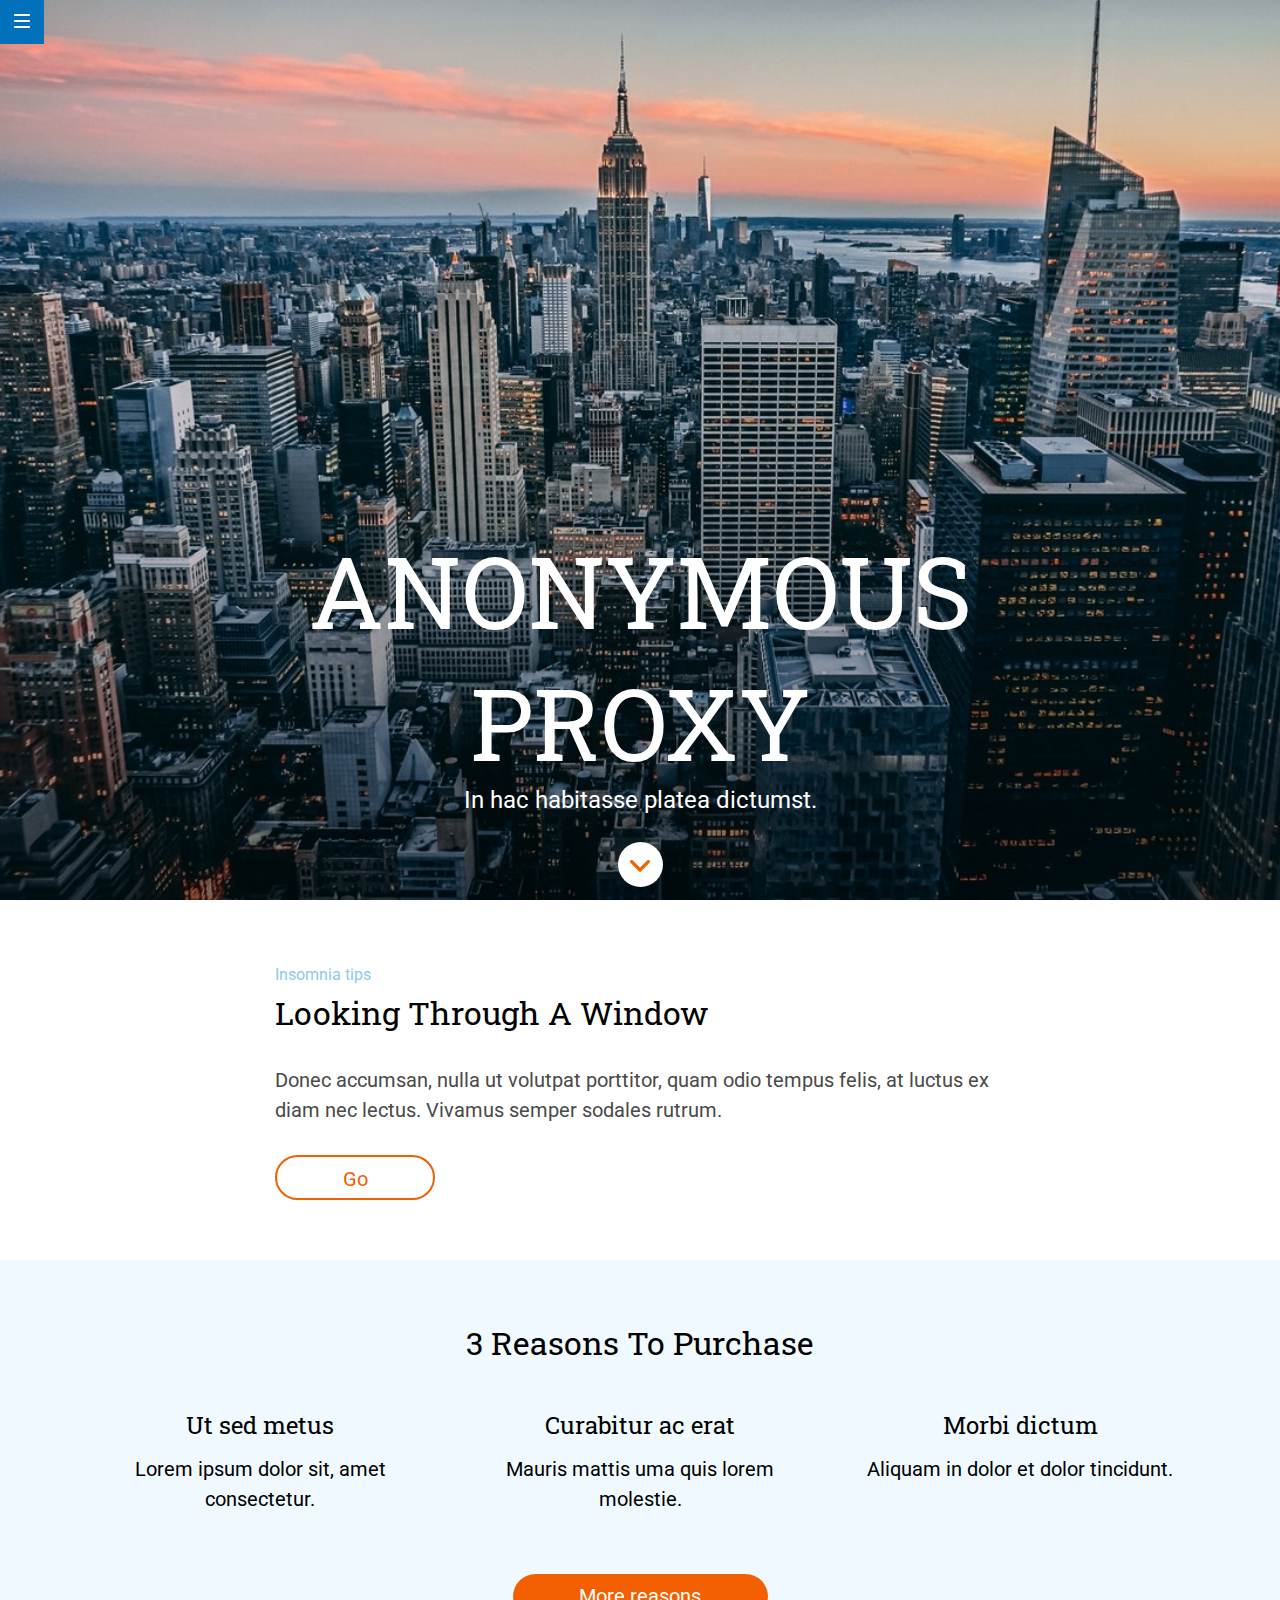
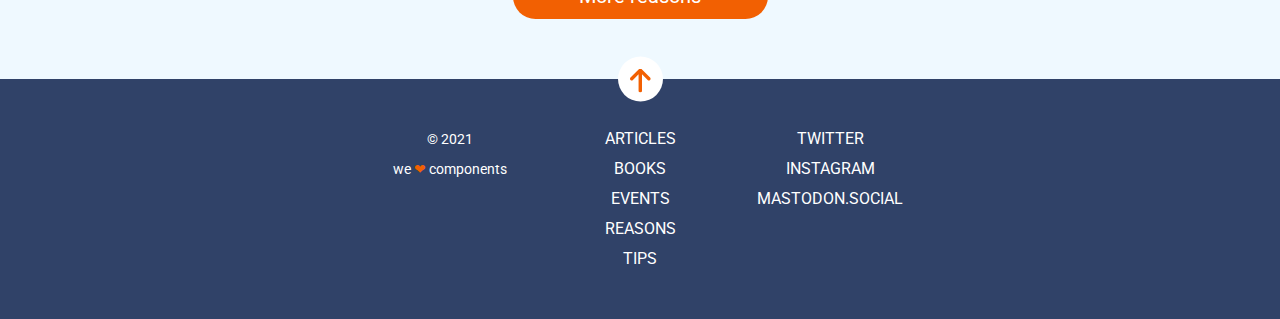
<file: docs/index.html>
<!DOCTYPE html>
<html lang="es">
  <head>
    <meta charset="UTF-8" />
    <meta name="viewport" content="width=device-width, initial-scale=1" />
    <title>Ev. Final Patricia Vaquero</title>
    <link rel="preconnect" href="https://fonts.gstatic.com" />
    <link
      href="https://fonts.googleapis.com/css2?family=Roboto+Slab:wght@700&display=swap"
      rel="stylesheet"
    />
    <link
      href="https://fonts.googleapis.com/css2?family=Roboto&display=swap"
      rel="stylesheet"
    />
    <link rel="stylesheet" href="./assets/css/main.css" />
    <link rel="icon" href="./assets/images/favicon.png" />
  </head>

  <body>
    <header class="page__header">
      <nav>
        <a href="https://adalab.es/" title="Go to Adalab.es" class="header__menu">
          <img
            src="./assets/images/ico-menu.svg"
            alt="Logo de menú"
            title="Go to Adalab.es"
            class="header__menu--image"
          />
        </a>
      </nav>
    </header>

    <main class="page__main" id="main">
      <section class="hero">
        <h1 class="hero__title">Anonymous proxy</h1>
        <h2 class="hero__subtitle">In hac habitasse platea dictumst.</h2>
        <a
          href="./index.html#section-reasons"
          class="hero__button"
          title="3 Reasons To Purchase"
        >
          <img
            src="./assets/images/ico-scroll-down.svg"
            alt="3 Reasons To Purchase"
            class="hero__button--icon"
          />
        </a>
      </section>

      <section class="section-tips">
        <h3 class="section-tips__subtitle">Insomnia tips</h3>
        <h2 class="section-tips__title">Looking through a window</h2>
        <p class="section-tips__text">
          Donec accumsan, nulla ut volutpat porttitor, quam odio tempus felis, at
          luctus ex diam nec lectus. Vivamus semper sodales rutrum.
        </p>
        <a href="https://adalab.es/" title="Go Adalab.es" class="section-tips__link"
          >Go</a
        >
      </section>

      <section class="section-reasons" id="section-reasons">
        <h2 class="section-reasons__title">3 Reasons to purchase</h2>
        <ul class="section-reasons__list">
          <li class="section-reasons__list--item item1">
            <article>
              <h3 class="section-reasons__list--item-title">Ut sed metus</h3>
              <p class="section-reasons__list--item-text">
                Lorem ipsum dolor sit, amet consectetur.
              </p>
            </article>
          </li>
          <li class="section-reasons__list--item item2">
            <article>
              <h3 class="section-reasons__list--item-title">Curabitur ac erat</h3>
              <p class="section-reasons__list--item-text">
                Mauris mattis uma quis lorem molestie.
              </p>
            </article>
          </li>
          <li class="section-reasons__list--item item3">
            <article>
              <h3 class="section-reasons__list--item-title">Morbi dictum</h3>
              <p class="section-reasons__list--item-text">
                Aliquam in dolor et dolor tincidunt.
              </p>
            </article>
          </li>
        </ul>
        <a
          href="https://adalab.es/"
          title="Go Adalab.es"
          class="section-reasons__link"
          >More reasons</a
        >
      </section>
    </main>

    <footer class="page__footer">
      <a href="./index.html#main" class="footer__button" title="Back to Top">
        <img
          src="./assets/images/ico-arrow.svg"
          alt="3 Reasons To Purchase"
          class="footer__button--icon"
        />
      </a>
      <div class="footer-flex">
        <nav class="footer-nav1">
          <ul class="footer-nav1__list">
            <li>
              <a
                href="https://adalab.es/"
                title="Go Adalab.es"
                class="footer-nav1__list--link link1"
              >
                Articles</a
              >
            </li>
            <li>
              <a
                href="https://adalab.es/"
                title="Go Adalab.es"
                class="footer-nav1__list--link link2"
              >
                Books</a
              >
            </li>
            <li>
              <a
                href="https://adalab.es/"
                title="Go Adalab.es"
                class="footer-nav1__list--link link3"
              >
                Events</a
              >
            </li>
            <li>
              <a
                href="https://adalab.es/"
                title="Go Adalab.es"
                class="footer-nav1__list--link link4"
              >
                Reasons</a
              >
            </li>
            <li>
              <a
                href="https://adalab.es/"
                title="Go Adalab.es"
                class="footer-nav1__list--link link5"
              >
                Tips</a
              >
            </li>
          </ul>
        </nav>
        <nav class="footer-nav2">
          <ul class="footer-nav2__list">
            <li>
              <a
                href="https://twitter.com/?lang=es"
                title="Go Twitter.com"
                class="footer-nav2__list--link link1"
                >Twitter</a
              >
            </li>
            <li>
              <a
                href="https://www.instagram.com/"
                title="Go Instagram.com"
                class="footer-nav2__list--link link2"
                >Instagram</a
              >
            </li>
            <li>
              <a
                href="https://mastodon.social/"
                title="Go Mastodon.social"
                class="footer-nav2__list--link link3"
                >Mastodon.social</a
              >
            </li>
          </ul>
        </nav>
        <div class="footer__copy">
          <small class="footer__copy--copy">
            &copy; 2021
            <p class="footer__copy--slogan">
              We <span class="footer__heart">&#10084;</span> components
            </p>
          </small>
        </div>
      </div>
    </footer>

  </body>
</html>
</file>
<file: docs/assets/css/main.css>
:root{font-size:16px}*{box-sizing:border-box}body{margin:0;padding:0;line-height:1}h1,h2,h3,h4,h5,h6,p,ul{margin:0;padding:0;font:inherit;vertical-align:baseline}table{border-collapse:collapse;border-spacing:0}.page__header{width:44px;height:44px;background-color:#0271bc;display:flex;align-items:center;justify-content:center;position:fixed;top:0;left:0}.header__menu{padding:12px}.header__menu--image{width:16px;height:14px}.hero{width:100%;height:100vh;box-sizing:border-box;background:url(../images/cover.jpg);background-size:cover;background-position:center;display:flex;flex-direction:column;align-items:center;justify-content:flex-end;padding:0 15px 53px}@media all and (min-width: 768px){.hero{padding:0 39px 45px}}@media all and (min-width: 1200px){.hero{padding:0 275px 13px}}.hero__title{width:100%;height:auto;word-spacing:100vw;font-family:"Roboto Slab";font-size:42px;font-style:bold;text-transform:uppercase;text-align:center;color:#fff;line-height:55px}@media all and (min-width: 768px){.hero__title{font-size:80px;line-height:106px}}@media all and (min-width: 1200px){.hero__title{font-size:100px;line-height:132px}}.hero__subtitle{font-family:"Roboto";font-size:16px;width:100%;height:auto;text-align:center;color:#fff;margin-top:10px}@media all and (min-width: 768px){.hero__subtitle{font-size:24px;margin-top:20px}}@media all and (min-width: 1200px){.hero__subtitle{margin-top:0px}}.hero__button{width:45px;height:45px;background-color:#fff;border-radius:50%;text-align:center;line-height:45px;margin-top:45px;-webkit-animation:up-down-1 0.5s alternate infinite ease-in;animation:up-down-1 0.5s alternate infinite ease-in}@media all and (min-width: 768px){.hero__button{margin-top:30px}}.hero__button--icon{vertical-align:middle}@-webkit-keyframes up-down-1{from{transform:translateY(0%)}to{transform:translateY(20%)}}@keyframes up-down-1{from{transform:translateY(0%)}to{transform:translateY(20%)}}.section-tips{padding:30px 15px 45px;width:100%;height:auto;background-color:#fff;box-sizing:border-box}@media all and (min-width: 768px){.section-tips{padding:30px 39px 60px}}@media all and (min-width: 1200px){.section-tips{padding:60px 275px 60px}}.section-tips__subtitle{width:90px;height:30px;font-family:"Roboto";font-size:14px;line-height:30px;color:#8ccbea}@media all and (min-width: 768px){.section-tips__subtitle{width:216px}}@media all and (min-width: 1200px){.section-tips__subtitle{width:360px;font-size:16px}}.section-tips__title{width:100%;height:auto;font-family:"Roboto Slab";font-size:24px;line-height:30px;text-transform:capitalize;font-style:bold;margin-top:1px}@media all and (min-width: 768px){.section-tips__title{font-size:26px;line-height:45px;margin-top:0}}@media all and (min-width: 1200px){.section-tips__title{font-size:32px}}.section-tips__text{margin-top:15px;margin-bottom:30px;width:100%;height:auto;font-family:"Roboto";font-size:18px;line-height:30px;color:#4a4a4a}@media all and (min-width: 768px){.section-tips__text{font-size:20px;line-height:30px;margin-top:30px}}.section-tips__link{width:76px;height:45px;line-height:45px;display:inline-block;border-radius:22.5px;border:solid 2px #f26002;background-color:transparent;text-decoration:none;font-family:"Roboto";font-size:20px;color:#f26002;text-align:center;transition:background-color ease 0.2s, transform ease 0.2s, color ease 0.1s}.section-tips__link:hover{background-color:#f26002;transform:scale(1.2);color:#fff}@media all and (min-width: 768px){.section-tips__link{width:91px}}@media all and (min-width: 1200px){.section-tips__link{width:160px}}.section-reasons{background-color:#eff9ff;padding:30px 15px 60px;width:100%;height:auto;text-align:center;box-sizing:border-box}@media all and (min-width: 768px){.section-reasons{padding:30px 40px 60px}}@media all and (min-width: 1200px){.section-reasons{padding:60px 85px 60px}}.section-reasons__title{width:100%;height:auto;font-family:"Roboto Slab";font-size:24px;line-height:30px;text-align:center;color:#000;text-transform:capitalize}@media all and (min-width: 768px){.section-reasons__title{font-size:26px;line-height:45px}}@media all and (min-width: 1200px){.section-reasons__title{font-size:32px}}.section-reasons__list{list-style:none;margin:45px 70px 0;text-align:center;display:grid;grid-template-columns:1fr;grid-template-rows:repeat(3, minmax(148px, auto))}@media all and (min-width: 768px){.section-reasons__list{margin:45px 0 0;grid-template-columns:repeat(3, minmax(193px, 1fr));grid-template-rows:1fr;gap:30px}}@media all and (min-width: 1200px){.section-reasons__list{grid-template-columns:repeat(3, minmax(290px, 1fr))}}.section-reasons__list--item-title{width:100%;font-family:"Roboto Slab";font-size:18px;line-height:30px}@media all and (min-width: 768px){.section-reasons__list--item-title{margin-bottom:14px;font-size:24px}}.section-reasons__list--item-text{width:100%;font-family:"Roboto";font-size:18px;line-height:30px}@media all and (min-width: 768px){.section-reasons__list--item-text{font-size:20px}}.section-reasons__link{width:184px;height:45px;line-height:45px;display:inline-block;background-color:#f26002;border-radius:22.5px;text-decoration:none;color:#fff;font-family:"Roboto";font-size:20px;transition:background-color ease 0.5s, transform ease 0.5s, border ease 0.2s, color ease 0.5s}.section-reasons__link:hover{background-color:#fff;transform:scale(1.2);border:solid 2px #f26002;color:#f26002}@media all and (min-width: 768px){.section-reasons__link{margin-top:60px;width:210px}}@media all and (min-width: 1200px){.section-reasons__link{width:255px}}.page__footer{width:100%;height:auto;padding:0 15px;display:flex;flex-direction:column;align-items:center;background-color:#304268;color:#fff}@media all and (min-width: 768px){.page__footer{padding:0 40px 45px}}@media all and (min-width: 1200px){.page__footer{padding:0 370px 45px}}.footer__button{background-color:#fff;height:45px;width:45px;border-radius:50%;text-align:center;line-height:45px;transform:translate(0, -50%);-webkit-animation:up-down-2 0.5s infinite ease-in alternate;animation:up-down-2 0.5s infinite ease-in alternate}@-webkit-keyframes up-down-2{from{transform:translateY(-50%)}to{transform:translateY(-70%)}}@keyframes up-down-2{from{transform:translateY(-50%)}to{transform:translateY(-70%)}}.footer__button--icon{vertical-align:middle}@media all and (min-width: 768px){.footer-flex{width:100%;display:flex;flex-direction:row;justify-content:space-between}}.footer-nav1{margin-top:15px}@media all and (min-width: 768px){.footer-nav1{margin:0 30px 0 0;width:210px}}@media all and (min-width: 1200px){.footer-nav1{width:161px}}.footer-nav1__list{list-style:none;text-align:center}.footer-nav1__list--link{text-decoration:none;color:#fff;font-family:"Roboto";font-size:16px;line-height:30px;text-transform:uppercase}.footer-nav2{margin-top:30px}@media all and (min-width: 768px){.footer-nav2{width:210px;margin:0}}@media all and (min-width: 1200px){.footer-nav2{width:161px}}.footer-nav2__list{list-style:none;text-align:center}.footer-nav2__list--link{text-decoration:none;color:#fff;font-family:"Roboto";font-size:16px;line-height:30px;text-align:center;text-transform:uppercase}.footer__copy{margin:30px 0 45px;text-align:center}@media all and (min-width: 768px){.footer__copy{order:-1;margin:0 30px 0 0;width:210px}}@media all and (min-width: 1200px){.footer__copy{width:161px}}.footer__copy--copy{font-family:"Roboto";font-size:14px;line-height:30px}.footer__copy--slogan{text-transform:lowercase}.footer__heart{color:#f26002}
</file>
